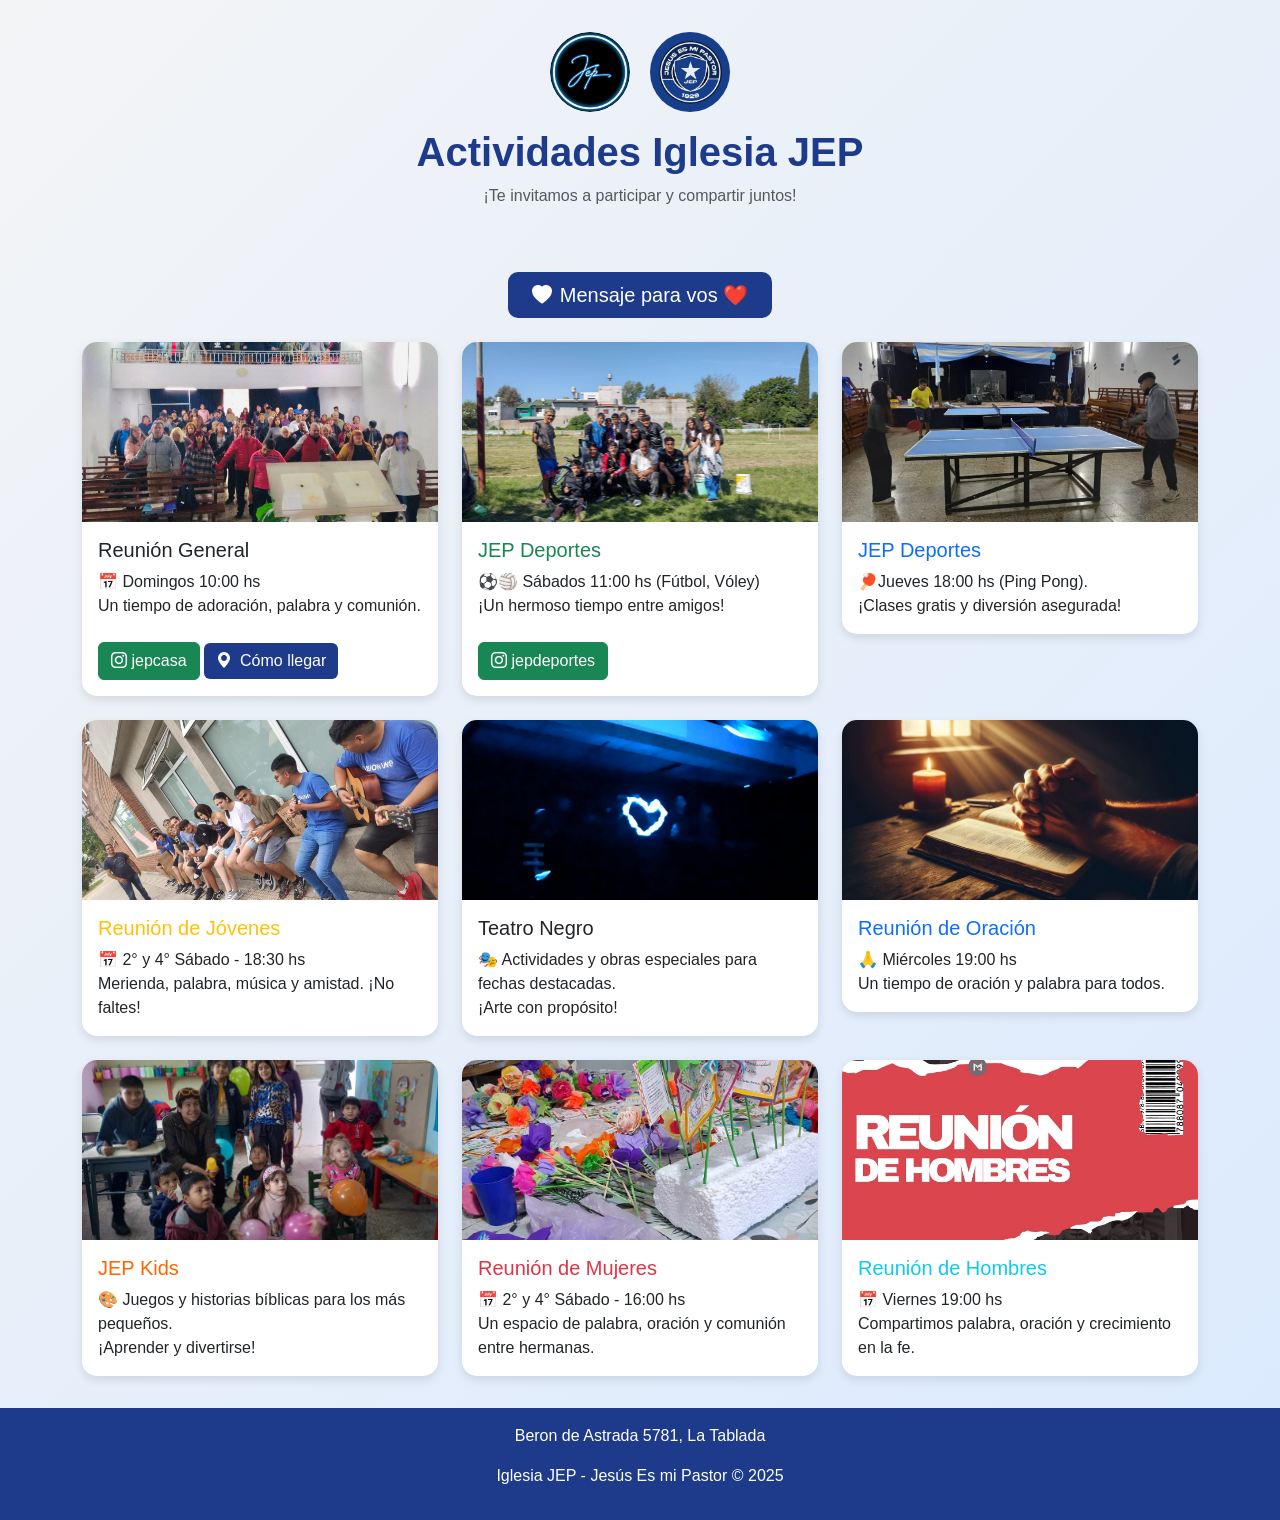
<file: index.html>
<!DOCTYPE html>
<html lang="es">

<head>
    <meta charset="UTF-8">
    <meta name="viewport" content="width=device-width, initial-scale=1.0">
    <title>Actividades Iglesia JEP</title>
    <link rel="icon" href="img/favicon.ico" type="image/x-icon" id="favicon">
    <link href="https://cdn.jsdelivr.net/npm/bootstrap@5.3.3/dist/css/bootstrap.min.css" rel="stylesheet">
    <!-- Agregá esto dentro del <head> si no lo tenías -->
    <link href="https://cdn.jsdelivr.net/npm/bootstrap-icons@1.11.3/font/bootstrap-icons.css" rel="stylesheet">

    <style>
        body {
            background: linear-gradient(135deg, #f3f4f6, #dbeafe);
            font-family: 'Poppins', sans-serif;
        }

        header {
            text-align: center;
            padding: 2rem 1rem;
        }

        header img {
            height: 80px;
            margin: 0 10px;
        }

        #favicon {
            border-radius: 50%;
            /* Hace el icono circular */
        }

        h1 {
            font-weight: 700;
            margin-top: 1rem;
            color: #1e3a8a;
        }

        .card {
            border: none;
            border-radius: 15px;
            box-shadow: 0 4px 10px rgba(0, 0, 0, 0.1);
            transition: transform 0.2s ease;
        }

        .card:hover {
            transform: translateY(-5px);
        }

        .card img {
            border-radius: 15px 15px 0 0;
            height: 180px;
            object-fit: cover;
        }

        footer {
            text-align: center;
            padding: 1rem;
            margin-top: 2rem;
            background: #1e3a8a;
            color: white;
        }

        .btn-mapa {
            background-color: #1e3a8a;
            color: white;
            border: none;
        }

        .btn-mapa:hover {
            background-color: #3749b3;
            /* un azul un poco más claro al pasar el mouse */
            color: white;
        }
    </style>
</head>

<body>

    <header>
        <div class="d-flex justify-content-center align-items-center flex-wrap">
            <img src="img/logoJep.jpg" alt="Escudo Iglesia" class="rounded-circle">
            <img src="img/jepDeportesLogo.jpeg" alt="Escudo JEP Deportes" class="rounded-circle">
        </div>
        <h1>Actividades Iglesia JEP</h1>
        <p class="text-muted">¡Te invitamos a participar y compartir juntos!</p>
    </header>
    <!-- Sección de llamamiento -->
    <div class="container mt-3 d-flex justify-content-center align-items-center">
        <a href="llamamiento.html" class="btn btn-primary btn-lg px-4 py-2"
            style="border-radius: 10px; background-color: #1e3a8a; border: none;">
            <i class="bi bi-heart-fill me-2"></i>Mensaje para vos ❤️
        </a>
    </div>

    <div class="container my-4">
        <div class="row g-4">


            <!-- Reunión General -->
            <div class="col-md-6 col-lg-4">
                <div class="card">
                    <img src="img/jepcasa2.jpg" class="card-img-top" alt="Reunión Dominical">
                    <div class="card-body">
                        <h5 class="card-title text-dark">Reunión General</h5>
                        <p class="card-text">📅 Domingos 10:00 hs<br>Un tiempo de adoración, palabra y comunión.</p>
                        <a href="https://www.instagram.com/jepcasa/" target="_blank"
                            class="btn btn-success mt-2 align-items-center justify-content-center">
                            <i class="bi bi-instagram"></i> jepcasa
                        </a>
                        <a href="https://maps.app.goo.gl/AFFJ3zzauuSs1ewo6" target="_blank"
                            class="btn btn-mapa mt-2 align-items-center justify-content-center">
                            <i class="bi bi-geo-alt-fill me-2"></i>Cómo llegar
                        </a>
                    </div>
                </div>
            </div>


            <!-- JEP Deportes -->
            <div class="col-md-6 col-lg-4">
                <div class="card">
                    <img src="img/jepDeportes.jpg" class="card-img-top" alt="JEP Deportes">
                    <div class="card-body">
                        <h5 class="card-title text-success">JEP Deportes</h5>
                        <p class="card-text">
                            ⚽🏐 Sábados 11:00 hs (Fútbol, Vóley)<br>
                            ¡Un hermoso tiempo entre amigos!
                        </p>
                        <a href="https://www.instagram.com/jepdeportes/" target="_blank"
                            class="btn btn-success mt-2 align-items-center justify-content-center">
                            <i class="bi bi-instagram"></i> jepdeportes
                        </a>
                    </div>
                </div>
            </div>

            <div class="col-md-6 col-lg-4">
                <div class="card">
                    <img src="img/jepPingPong.jpg" class="card-img-top" alt="JEP Deportes">
                    <div class="card-body">
                        <h5 class="card-title text-primary">JEP Deportes</h5>
                        <p class="card-text">
                            🏓Jueves 18:00 hs (Ping Pong).<br>
                            ¡Clases gratis y diversión asegurada!
                        </p>
                    </div>
                </div>
            </div>

            <div class="col-md-6 col-lg-4">
                <div class="card">
                    <img src="img/jepJovenes2.jpg" class="card-img-top" alt="Reunión Jóvenes">
                    <div class="card-body">
                        <h5 class="card-title text-warning">Reunión de Jóvenes</h5>
                        <p class="card-text">📅 2° y 4° Sábado - 18:30 hs<br>Merienda, palabra, música y amistad. ¡No
                            faltes!</p>
                    </div>
                </div>
            </div>

            <div class="col-md-6 col-lg-4">
                <div class="card">
                    <img src="img/teatroNegro.jpg" class="card-img-top" alt="Teatro Negro">
                    <div class="card-body">
                        <h5 class="card-title text-dark">Teatro Negro</h5>
                        <p class="card-text">🎭 Actividades y obras especiales para fechas destacadas.<br>¡Arte con
                            propósito!</p>
                    </div>
                </div>
            </div>

            <div class="col-md-6 col-lg-4">
                <div class="card">
                    <img src="img/oracion.jpg" class="card-img-top" alt="Reunión de Oración">
                    <div class="card-body">
                        <h5 class="card-title text-primary">Reunión de Oración</h5>
                        <p class="card-text">🙏 Miércoles 19:00 hs<br>Un tiempo de oración y palabra para todos.</p>
                    </div>
                </div>
            </div>

            <div class="col-md-6 col-lg-4">
                <div class="card">
                    <img src="img/jepKids.jpg" class="card-img-top" alt="Teatro Negro">
                    <div class="card-body">
                        <h5 class="card-title" style="color:#ff6600;">JEP Kids</h5>
                        <p class="card-text">🎨 Juegos y historias bíblicas para los más pequeños.<br>¡Aprender y
                            divertirse!</p>
                    </div>
                </div>
            </div>

            <div class="col-md-6 col-lg-4">
                <div class="card">
                    <img src="img/mujeres.jpeg" class="card-img-top" alt="Reunión de Mujeres">
                    <div class="card-body">
                        <h5 class="card-title text-danger">Reunión de Mujeres</h5>
                        <p class="card-text">📅 2° y 4° Sábado - 16:00 hs<br>Un espacio de palabra, oración y comunión
                            entre hermanas.</p>
                    </div>
                </div>
            </div>

            <div class="col-md-6 col-lg-4">
                <div class="card">
                    <img src="img/hombres.jpg" class="card-img-top" alt="Reunión de Hombres">
                    <div class="card-body">
                        <h5 class="card-title text-info">Reunión de Hombres</h5>
                        <p class="card-text">📅 Viernes 19:00 hs<br>Compartimos palabra, oración y crecimiento en la fe.
                        </p>
                    </div>
                </div>
            </div>

        </div>
    </div>

    <footer>
        <p>Beron de Astrada 5781, La Tablada</p>
        <p>Iglesia JEP - Jesús Es mi Pastor © 2025</p>
    </footer>

    <script src="https://cdn.jsdelivr.net/npm/bootstrap@5.3.3/dist/js/bootstrap.bundle.min.js"></script>
</body>

</html>
</file>
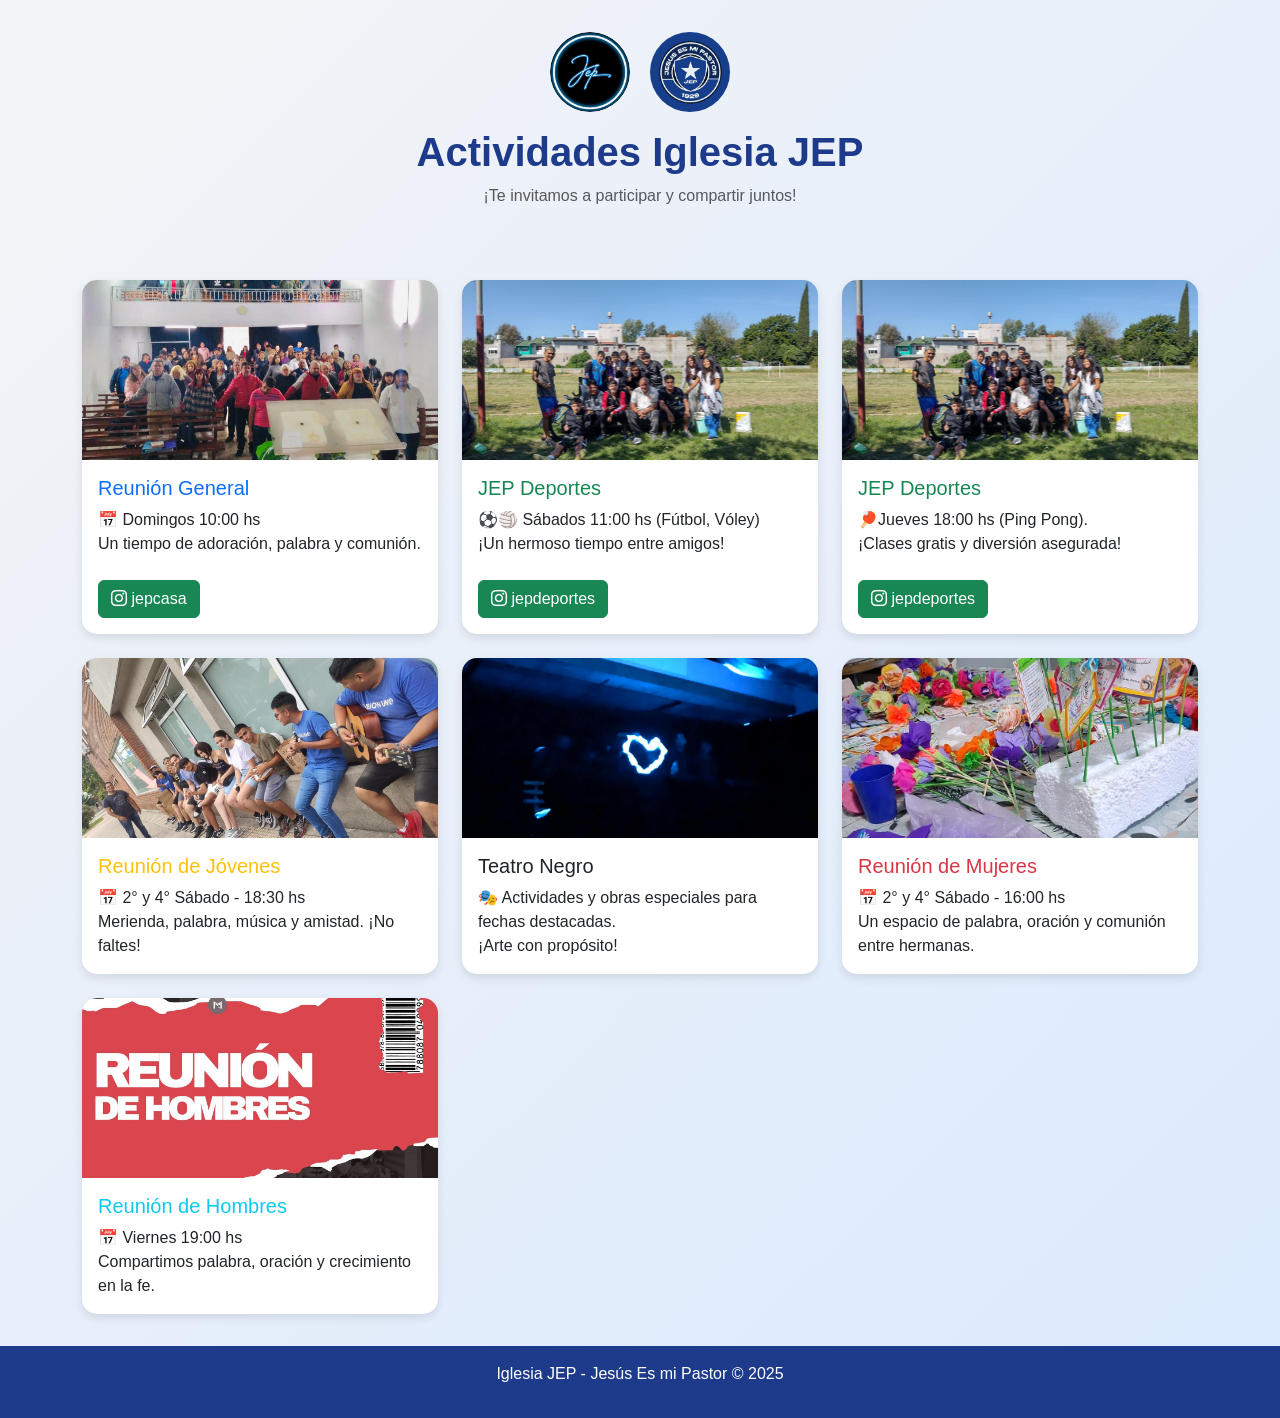
<file: jepActividades.html>
<!DOCTYPE html>
<html lang="es">

<head>
    <meta charset="UTF-8">
    <meta name="viewport" content="width=device-width, initial-scale=1.0">
    <title>Actividades Iglesia JEP</title>
    <link href="https://cdn.jsdelivr.net/npm/bootstrap@5.3.3/dist/css/bootstrap.min.css" rel="stylesheet">
    <!-- Agregá esto dentro del <head> si no lo tenías -->
    <link href="https://cdn.jsdelivr.net/npm/bootstrap-icons@1.11.3/font/bootstrap-icons.css" rel="stylesheet">

    <style>
        body {
            background: linear-gradient(135deg, #f3f4f6, #dbeafe);
            font-family: 'Poppins', sans-serif;
        }

        header {
            text-align: center;
            padding: 2rem 1rem;
        }

        header img {
            height: 80px;
            margin: 0 10px;
        }

        h1 {
            font-weight: 700;
            margin-top: 1rem;
            color: #1e3a8a;
        }

        .card {
            border: none;
            border-radius: 15px;
            box-shadow: 0 4px 10px rgba(0, 0, 0, 0.1);
            transition: transform 0.2s ease;
        }

        .card:hover {
            transform: translateY(-5px);
        }

        .card img {
            border-radius: 15px 15px 0 0;
            height: 180px;
            object-fit: cover;
        }

        footer {
            text-align: center;
            padding: 1rem;
            margin-top: 2rem;
            background: #1e3a8a;
            color: white;
        }
    </style>
</head>

<body>

    <header>
        <div class="d-flex justify-content-center align-items-center flex-wrap">
            <img src="img/logoJep.jpg" alt="Escudo Iglesia" class="rounded-circle">
            <img src="img/jepDeportesLogo.jpeg" alt="Escudo JEP Deportes" class="rounded-circle">
        </div>
        <h1>Actividades Iglesia JEP</h1>
        <p class="text-muted">¡Te invitamos a participar y compartir juntos!</p>
    </header>

    <div class="container my-4">
        <div class="row g-4">


            <!-- Reunión General -->
            <div class="col-md-6 col-lg-4">
                <div class="card">
                    <img src="img/jepcasa2.jpg" class="card-img-top" alt="Reunión Dominical">
                    <div class="card-body">
                        <h5 class="card-title text-primary">Reunión General</h5>
                        <p class="card-text">📅 Domingos 10:00 hs<br>Un tiempo de adoración, palabra y comunión.</p>
                        <a href="https://www.instagram.com/jepcasa/" target="_blank"
                            class="btn btn-success mt-2 align-items-center justify-content-center">
                            <i class="bi bi-instagram"></i> jepcasa
                        </a>
                    </div>
                </div>
            </div>

            <!-- JEP Deportes -->
            <div class="col-md-6 col-lg-4">
                <div class="card">
                    <img src="img/jepDeportes.jpg" class="card-img-top" alt="JEP Deportes">
                    <div class="card-body">
                        <h5 class="card-title text-success">JEP Deportes</h5>
                        <p class="card-text">
                            ⚽🏐 Sábados 11:00 hs (Fútbol, Vóley)<br>
                            ¡Un hermoso tiempo entre amigos!
                        </p>
                        <a href="https://www.instagram.com/jep.deportes/" target="_blank"
                            class="btn btn-success mt-2 align-items-center justify-content-center">
                            <i class="bi bi-instagram"></i> jepdeportes
                        </a>
                    </div>
                </div>
            </div>

            <!-- JEP Deportes -->
            <div class="col-md-6 col-lg-4">
                <div class="card">
                    <img src="img/jepDeportes.jpg" class="card-img-top" alt="JEP Deportes">
                    <div class="card-body">
                        <h5 class="card-title text-success">JEP Deportes</h5>
                        <p class="card-text">
                            🏓Jueves 18:00 hs (Ping Pong).<br>
                            ¡Clases gratis y diversión asegurada!
                        </p>
                        <a href="https://www.instagram.com/jep.deportes/" target="_blank"
                            class="btn btn-success mt-2 align-items-center justify-content-center">
                            <i class="bi bi-instagram"></i> jepdeportes
                        </a>
                    </div>
                </div>
            </div>

            <div class="col-md-6 col-lg-4">
                <div class="card">
                    <img src="img/jepJovenes2.jpg" class="card-img-top" alt="Reunión Jóvenes">
                    <div class="card-body">
                        <h5 class="card-title text-warning">Reunión de Jóvenes</h5>
                        <p class="card-text">📅 2° y 4° Sábado - 18:30 hs<br>Merienda, palabra, música y amistad. ¡No
                            faltes!</p>
                    </div>
                </div>
            </div>

            <div class="col-md-6 col-lg-4">
                <div class="card">
                    <img src="img/teatroNegro.jpg" class="card-img-top" alt="Teatro Negro">
                    <div class="card-body">
                        <h5 class="card-title text-dark">Teatro Negro</h5>
                        <p class="card-text">🎭 Actividades y obras especiales para fechas destacadas.<br>¡Arte con
                            propósito!</p>
                    </div>
                </div>
            </div>

            <div class="col-md-6 col-lg-4">
                <div class="card">
                    <img src="img/mujeres.jpeg" class="card-img-top" alt="Reunión de Mujeres">
                    <div class="card-body">
                        <h5 class="card-title text-danger">Reunión de Mujeres</h5>
                        <p class="card-text">📅 2° y 4° Sábado - 16:00 hs<br>Un espacio de palabra, oración y comunión
                            entre hermanas.</p>
                    </div>
                </div>
            </div>

            <div class="col-md-6 col-lg-4">
                <div class="card">
                    <img src="img/hombres.jpg" class="card-img-top" alt="Reunión de Hombres">
                    <div class="card-body">
                        <h5 class="card-title text-info">Reunión de Hombres</h5>
                        <p class="card-text">📅 Viernes 19:00 hs<br>Compartimos palabra, oración y crecimiento en la fe.
                        </p>
                    </div>
                </div>
            </div>

        </div>
    </div>

    <footer>
        <p>Iglesia JEP - Jesús Es mi Pastor © 2025</p>
    </footer>

    <script src="https://cdn.jsdelivr.net/npm/bootstrap@5.3.3/dist/js/bootstrap.bundle.min.js"></script>
</body>

</html>
</file>
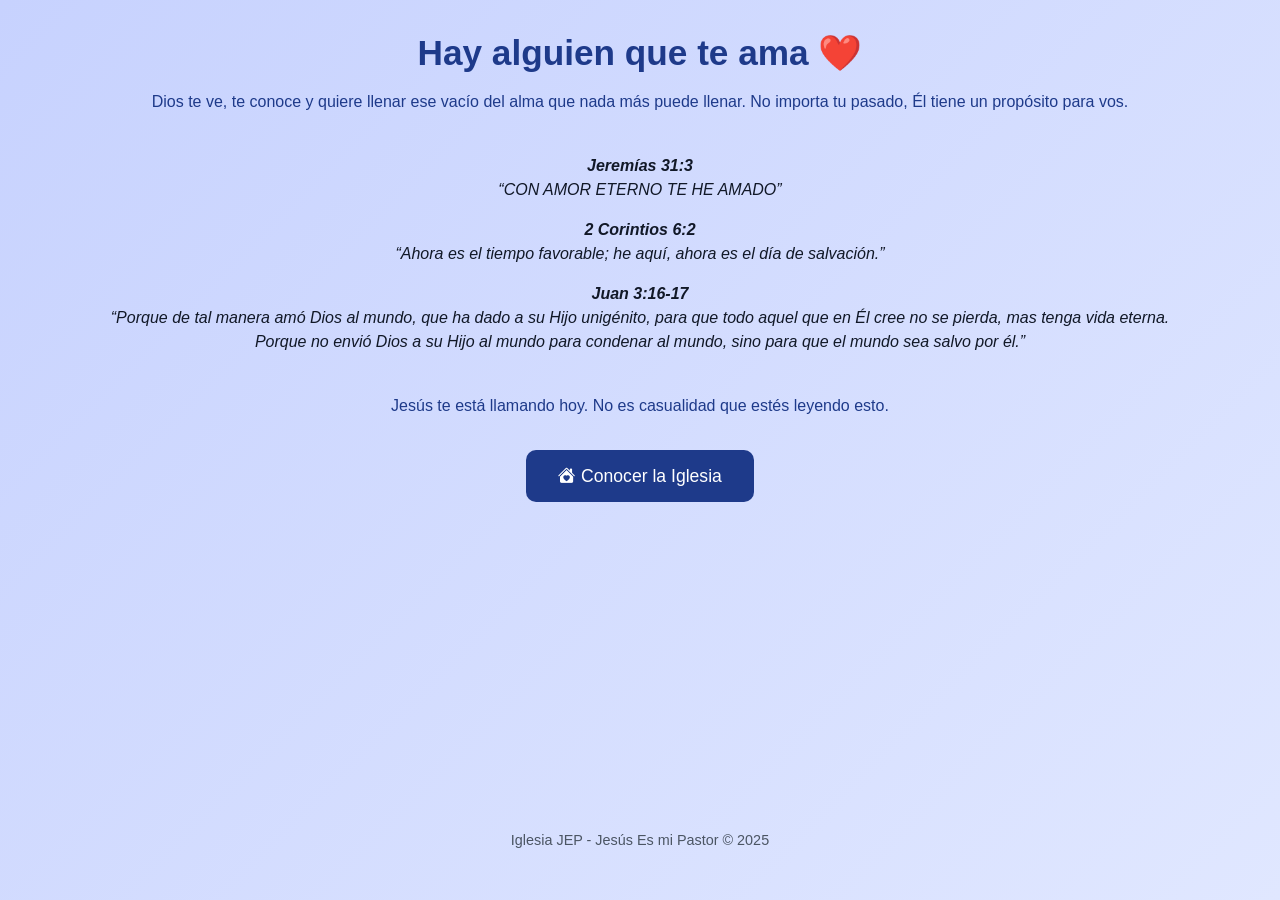
<file: llamamiento.html>
<!DOCTYPE html>
<html lang="es">

<head>
    <meta charset="UTF-8">
    <meta name="viewport" content="width=device-width, initial-scale=1.0">
    <title>Hay Alguien que te Ama ❤️</title>
    <link rel="icon" href="img/favicon.ico" type="image/x-icon" id="favicon">
    <link href="https://cdn.jsdelivr.net/npm/bootstrap@5.3.3/dist/css/bootstrap.min.css" rel="stylesheet">
    <link href="https://cdn.jsdelivr.net/npm/bootstrap-icons@1.11.3/font/bootstrap-icons.css" rel="stylesheet">
    <style>
        body {
            background: linear-gradient(135deg, #c7d2fe, #e0e7ff);
            font-family: 'Poppins', sans-serif;
            text-align: center;
            color: #1e3a8a;
            min-height: 100vh;
            display: flex;
            flex-direction: column;
            justify-content: center;
            align-items: center;
            padding: 2rem;
        }

        h1 {
            font-size: 2.2rem;
            font-weight: 700;
            margin-bottom: 1rem;
        }

        .versiculo {
            font-style: italic;
            margin: 1.5rem 0;
            color: #111827;
        }

        .btn-primary {
            background: #1e3a8a;
            border: none;
            padding: 0.8rem 2rem;
            font-size: 1.1rem;
            border-radius: 10px;
            transition: background 0.3s;
        }

        .btn-primary:hover {
            background: #4338ca;
        }

        footer {
            position: static;
            margin-top: auto;
            text-align: center;
            font-size: 0.9rem;
            color: #4b5563;
            padding: 1rem 0;
        }
    </style>
</head>

<body>
    <h1>Hay alguien que te ama ❤️</h1>
    <p>Dios te ve, te conoce y quiere llenar ese vacío del alma que nada más puede llenar.
        No importa tu pasado, Él tiene un propósito para vos.</p>

    <div class="versiculo">
        <p><strong>Jeremías 31:3</strong><br>
            “CON AMOR ETERNO TE HE AMADO”</p>
        <p><strong>2 Corintios 6:2</strong><br>
            “Ahora es el tiempo favorable; he aquí, ahora es el día de salvación.”</p>

        <p><strong>Juan 3:16-17</strong><br>
            “Porque de tal manera amó Dios al mundo, que ha dado a su Hijo unigénito,
            para que todo aquel que en Él cree no se pierda, mas tenga vida eterna.
            <br>Porque no envió Dios a su Hijo al
            mundo para condenar al mundo, sino para que el mundo sea salvo por él.”
        </p>
    </div>
    </div>

    <p>Jesús te está llamando hoy. No es casualidad que estés leyendo esto.</p>

    <a href="index.html" class="btn btn-primary mt-3">
        <i class="bi bi-house-heart-fill"></i> Conocer la Iglesia
    </a>

    <footer>
        Iglesia JEP - Jesús Es mi Pastor © 2025
    </footer>
</body>

</html>
</file>
